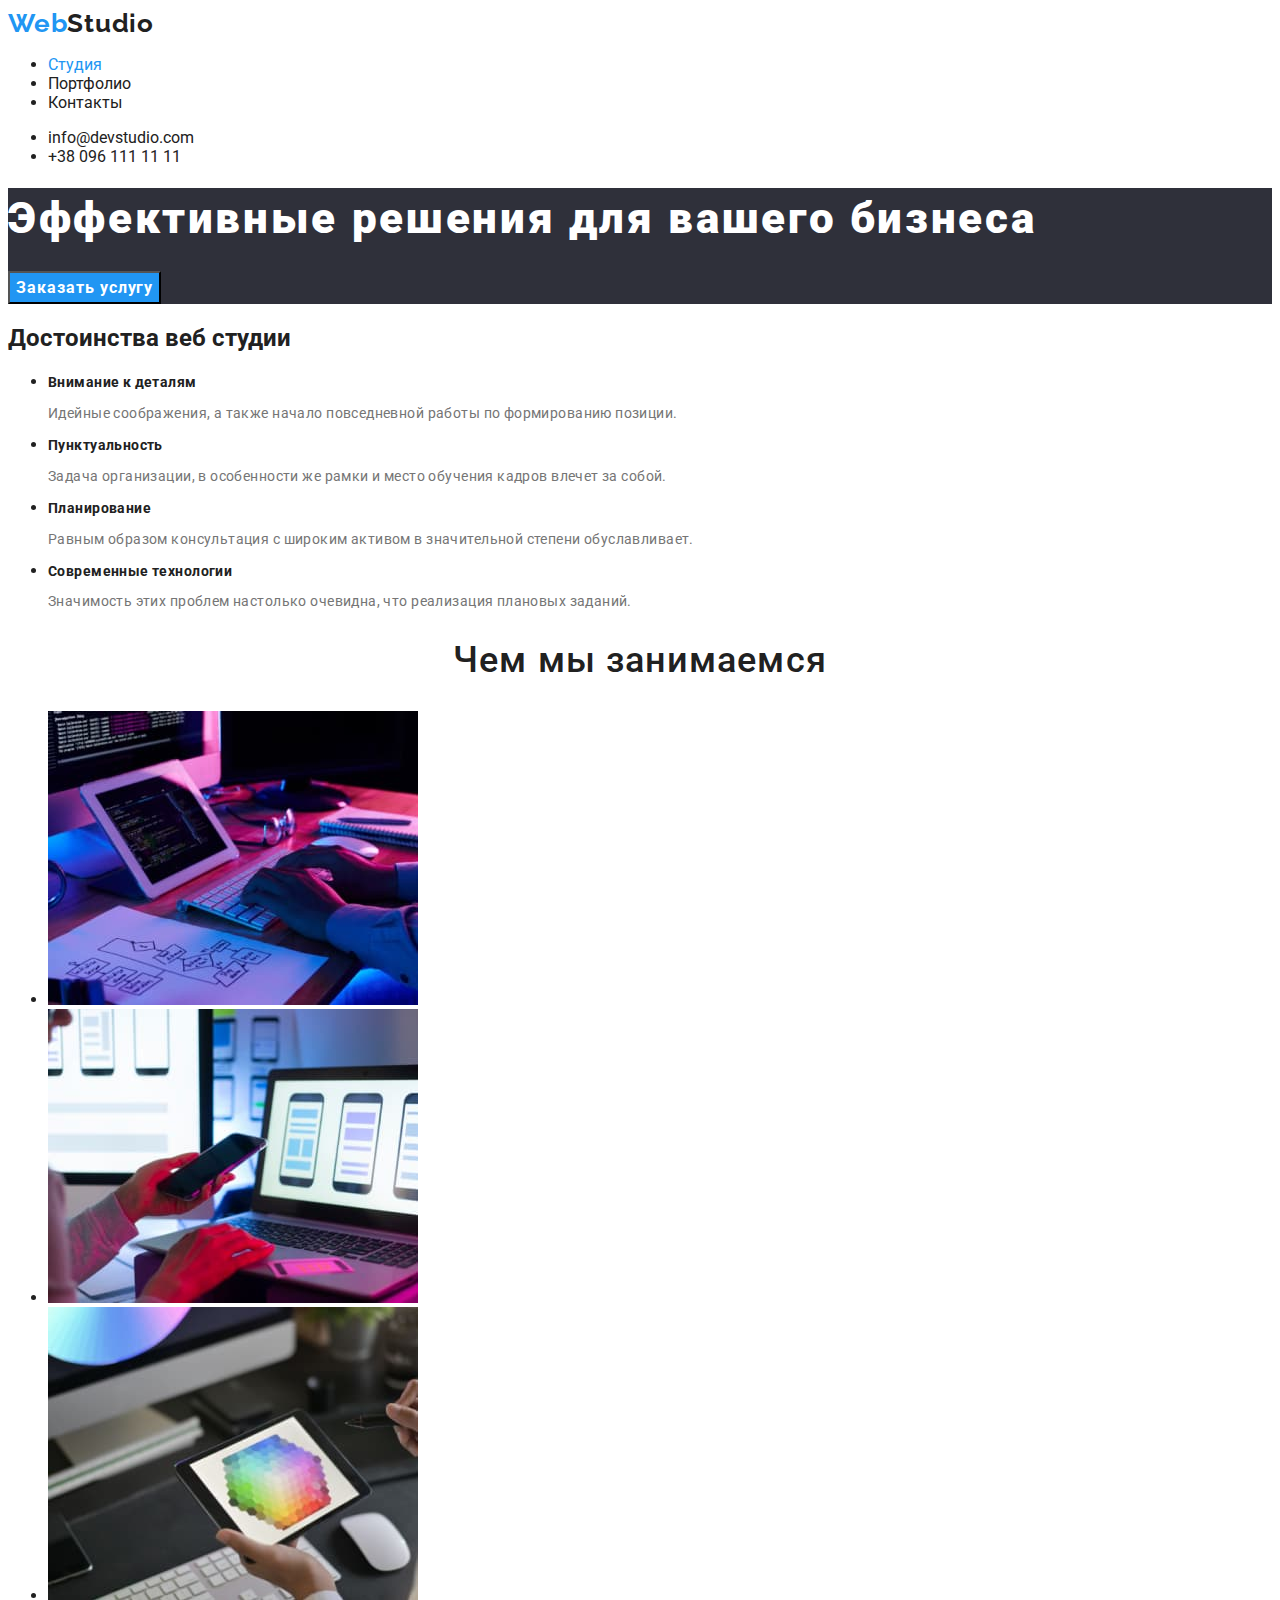
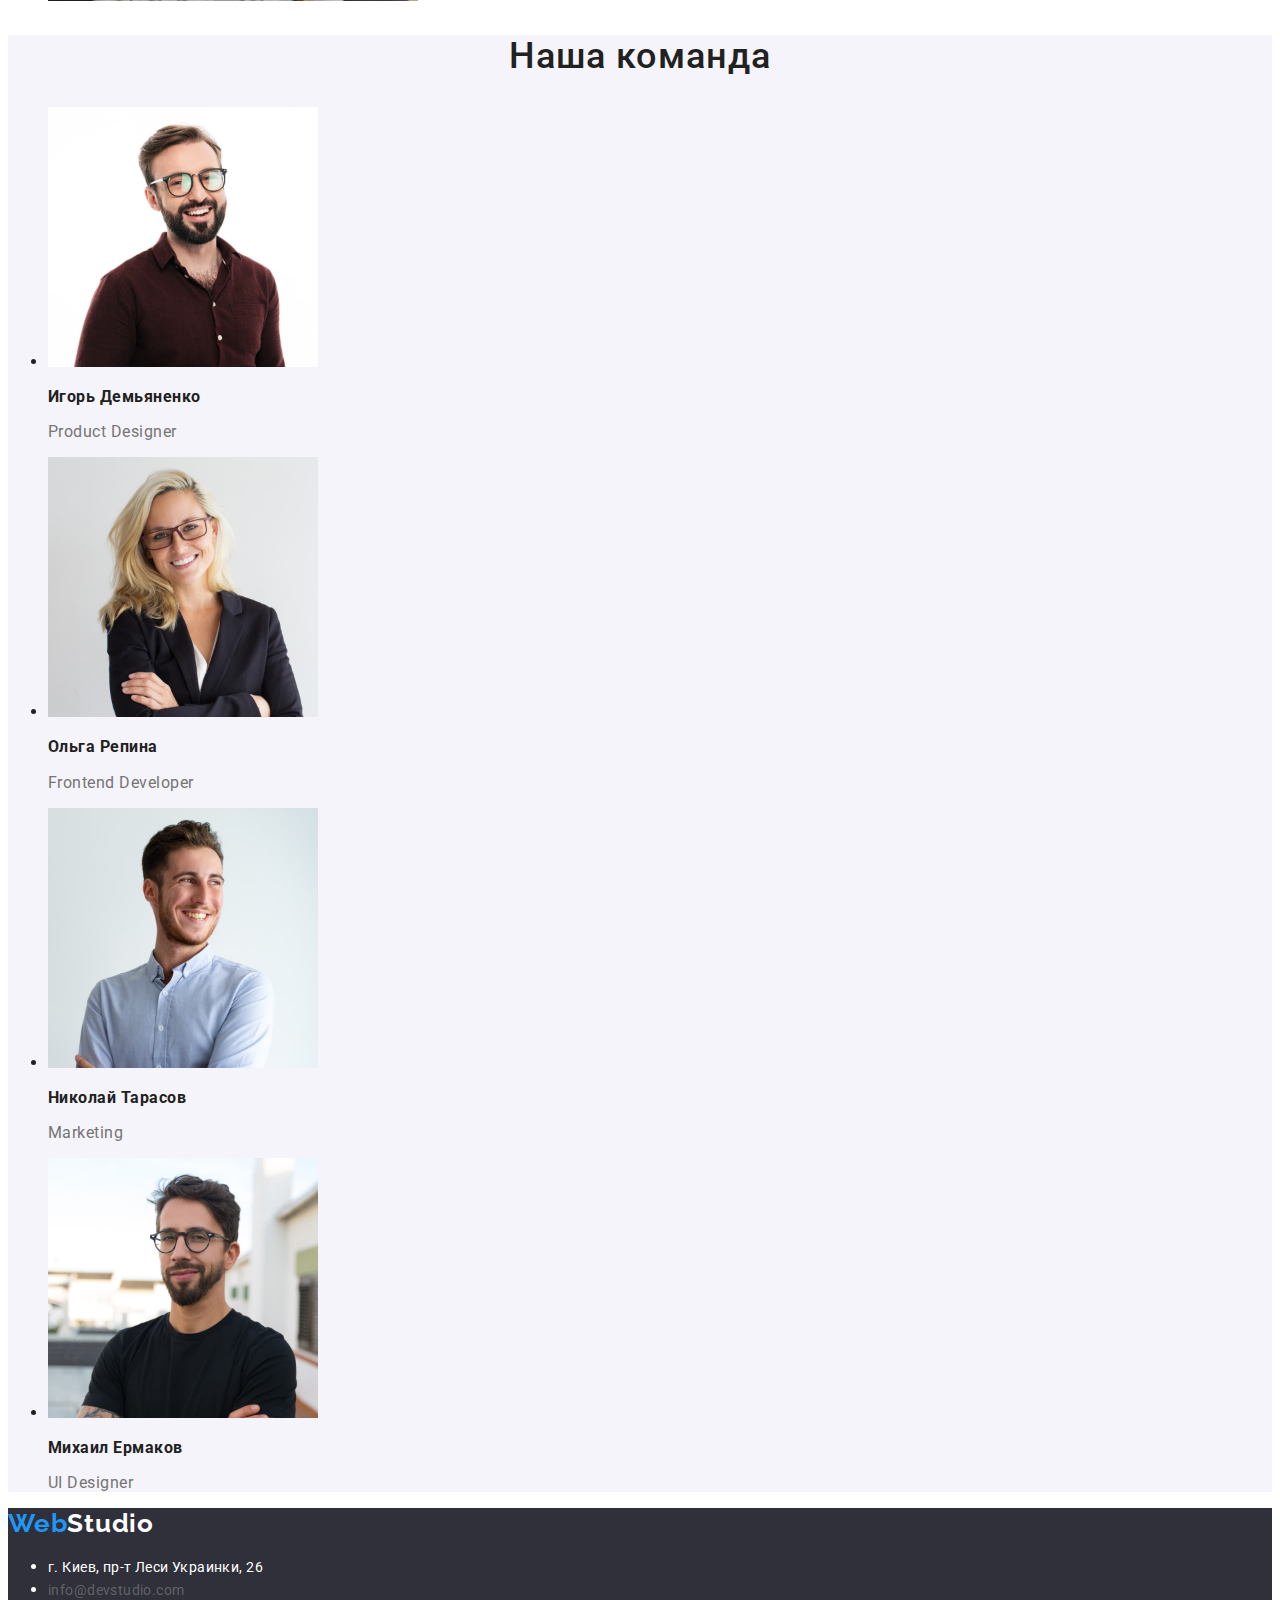
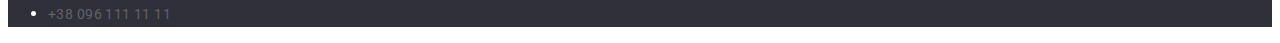
<file: index.html>
<!DOCTYPE html>
<html lang="ru">

<head>
    <meta charset="UTF-8">
    <meta http-equiv="X-UA-Compatible" content="IE=edge">
    <meta name="viewport" content="width=device-width, initial-scale=1.0">
    <title>Студия</title>
    <link
        href="https://fonts.googleapis.com/css2?family=Raleway:wght@700&family=Roboto:wght@400;500;700;900&display=swap"
        rel="stylesheet">
    <link rel="stylesheet" href="./css/style.css">

</head>

<body>
    <!-- верхний бар -->
    <header>
        <!--главная навигация-->
        <nav>
            <a href="./index.html" class="secondary-font logo"><span class="logo-up">Web</span>Studio</a>
            <ul class="link-text">
                <li><a href="./index.html" class="main-nav main-nav-on"><span>Студия</span></a></li>
                <li><a href="./portfolio.html" class="main-nav">Портфолио</a></li>
                <li><a href="" class="main-nav">Контакты</a></li>
            </ul>
        </nav>
        <!-- контакты верхнего бара -->
        <ul class="link link-text">
            <li><a href="mailto:info@devstudio.com" class="main-nav">info@devstudio.com</a></li>
            <li><a href="tel:+380961111111" class="main-nav">+38 096 111 11 11</a></li>
        </ul>
    </header>

    <main>
        <div>
            <!-- герой -->
            <section class="hero">
                <h1><span class="hero-title">Эффективные решения для вашего бизнеса</span></h1>
                <button type="button" class="button-one">Заказать услугу</button>
            </section>
        </div>

        <section>
            <!-- достоинства веб студии -->
            <!--заголовок спрятать-->
            <h2>Достоинства веб студии</h2>
            <ul class="advantages-title advantages-paragrahs">
                <li>
                    <h3>Внимание к деталям</h3>
                    <p>Идейные соображения, а также начало повседневной работы по формированию позиции.</p>
                </li>
                <li>
                    <h3>Пунктуальность</h3>
                    <p>Задача организации, в особенности же рамки и место обучения кадров влечет за собой.</p>
                </li>
                <li>
                    <h3>Планирование</h3>
                    <p>Равным образом консультация с широким активом в значительной степени обуславливает.</p>
                </li>
                <li>
                    <h3>Современные технологии</h3>
                    <p>Значимость этих проблем настолько очевидна, что реализация плановых заданий.</p>
                </li>
            </ul>
        </section>

        <!-- чем мы занимаемся -->
        <section>
            <h2 class="what-are-we-doing-title">Чем мы занимаемся</h2>
            <ul>
                <li><img src="./images/box0.jpg" alt="Набор програмного кода" width="370"></li>
                <li><img src="./images/box1.jpg" alt="Розработка ПО для смартфонов" width="370"></li>
                <li><img src="./images/box2.jpg" alt="3D моделирование" width="370"></li>
            </ul>
        </section>

        <!-- наша команда -->
        <section class="our-team">
            <h2 class="our-team-title">Наша команда</h2>
            <ul class="our-team-person our-team-person-profession">
                <li>
                    <img src="./images/img(0).jpg" alt="Брюнет в бордовой рубашке" width="270">
                    <h3>Игорь Демьяненко</h3>
                    <p>Product Designer</p>
                </li>
                <li>
                    <img src="./images/img(1).jpg" alt="Блондинка в черном пиджаке" width="270">
                    <h3>Ольга Репина</h3>
                    <p>Frontend Developer</p>
                </li>
                <li>
                    <img src="./images/img(2).jpg" alt="Брюнет в синей рубашке" width="270">
                    <h3>Николай Тарасов</h3>
                    <p>Marketing</p>
                </li>
                <li>
                    <img src="./images/img(3).jpg" alt="Брюнет в черной футболке" width="270">
                    <h3>Михаил Ермаков</h3>
                    <p>UI Designer</p>
                </li>
            </ul>
        </section>
    </main>
    <!-- подвал -->
    <footer class="basement-footer">
        <a href="./index.html" class="secondary-font logo"><span class="logo-down">Web</span><span
                class="address-footer">Studio</span></a>
        <address>
            <ul class="link">
                <li><span class="address-footer footer-contacts">г. Киев, пр-т Леси Украинки, 26</span></li>
                <li class="address-footer-contacts"><a href="mailto:info@devstudio.com" class="main-nav"><span
                            class="footer-contacts">info@devstudio.com</span></a>
                </li>
                <li class="address-footer-contacts"><a href="tel:+380961111111" class="main-nav"><span
                            class="footer-contacts">+38 096 111 11 11</span></a></li>
            </ul>
        </address>
    </footer>

</body>

</html>
</file>
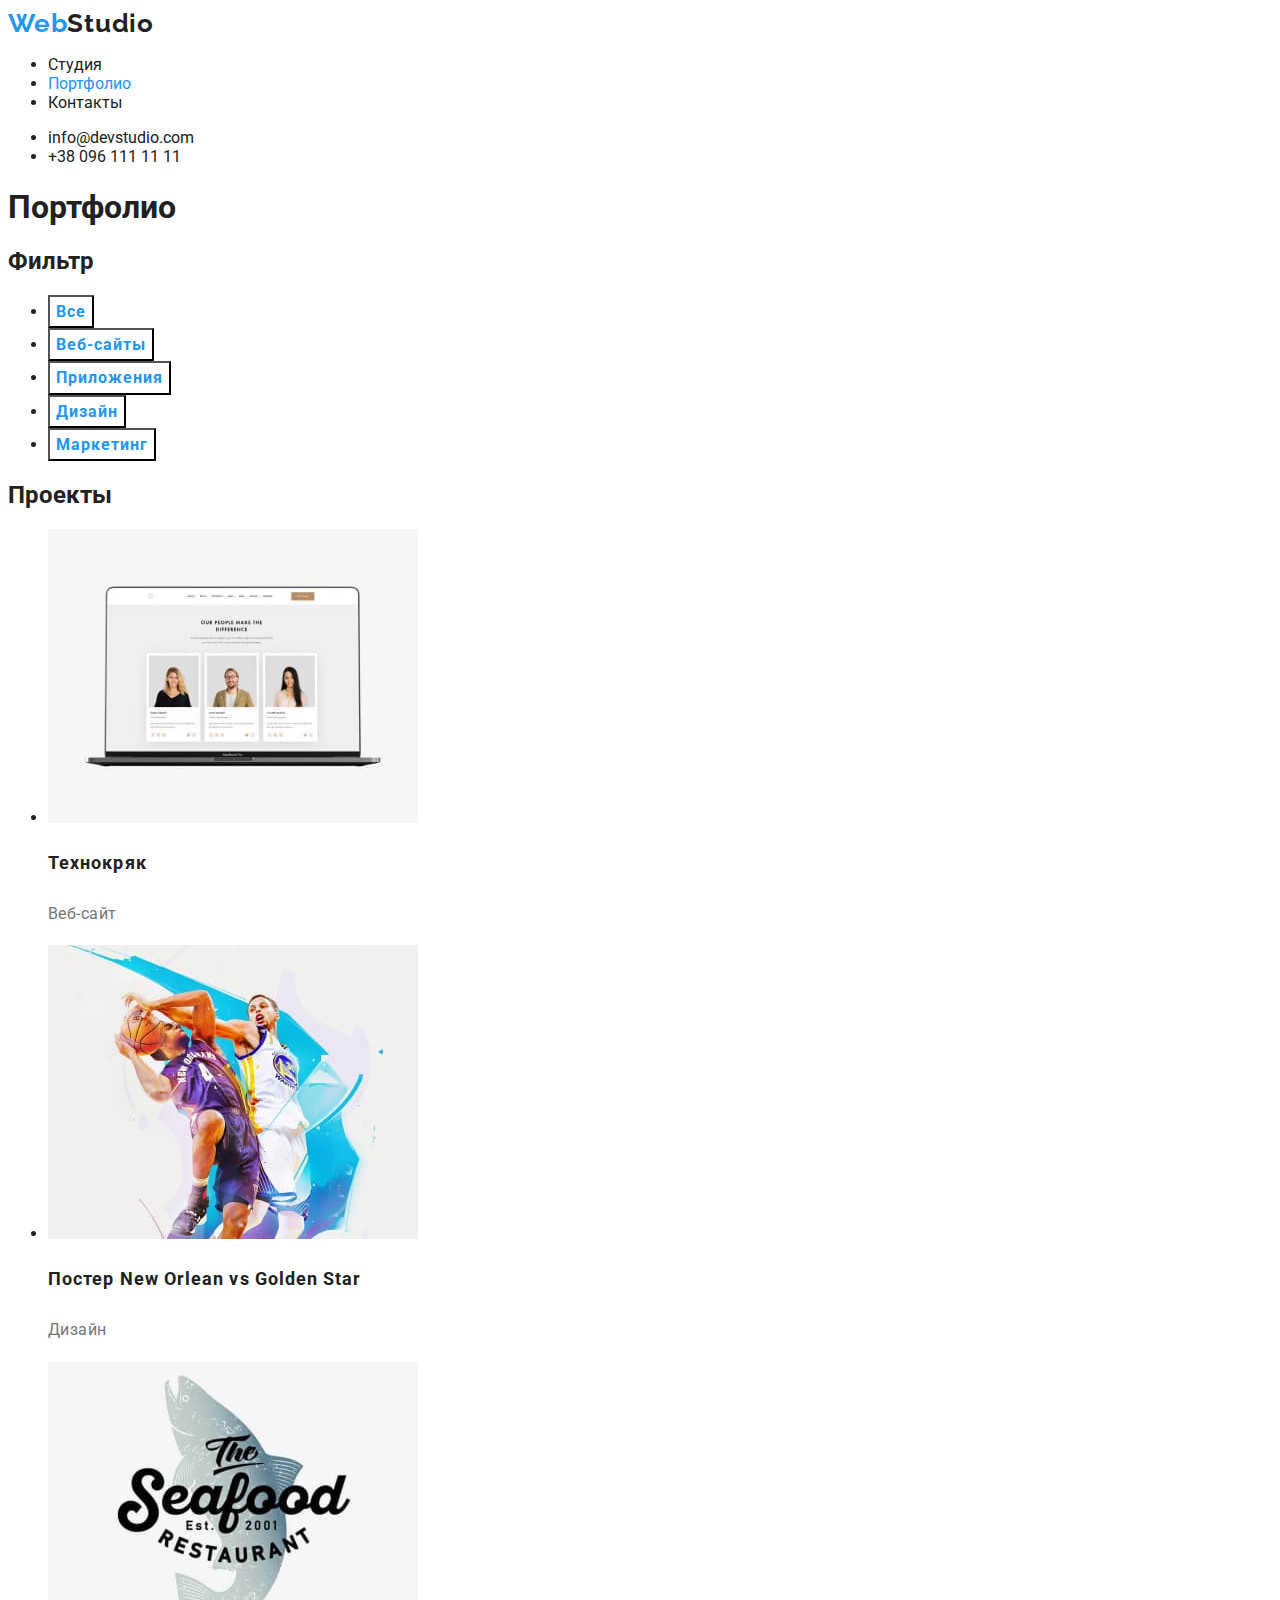
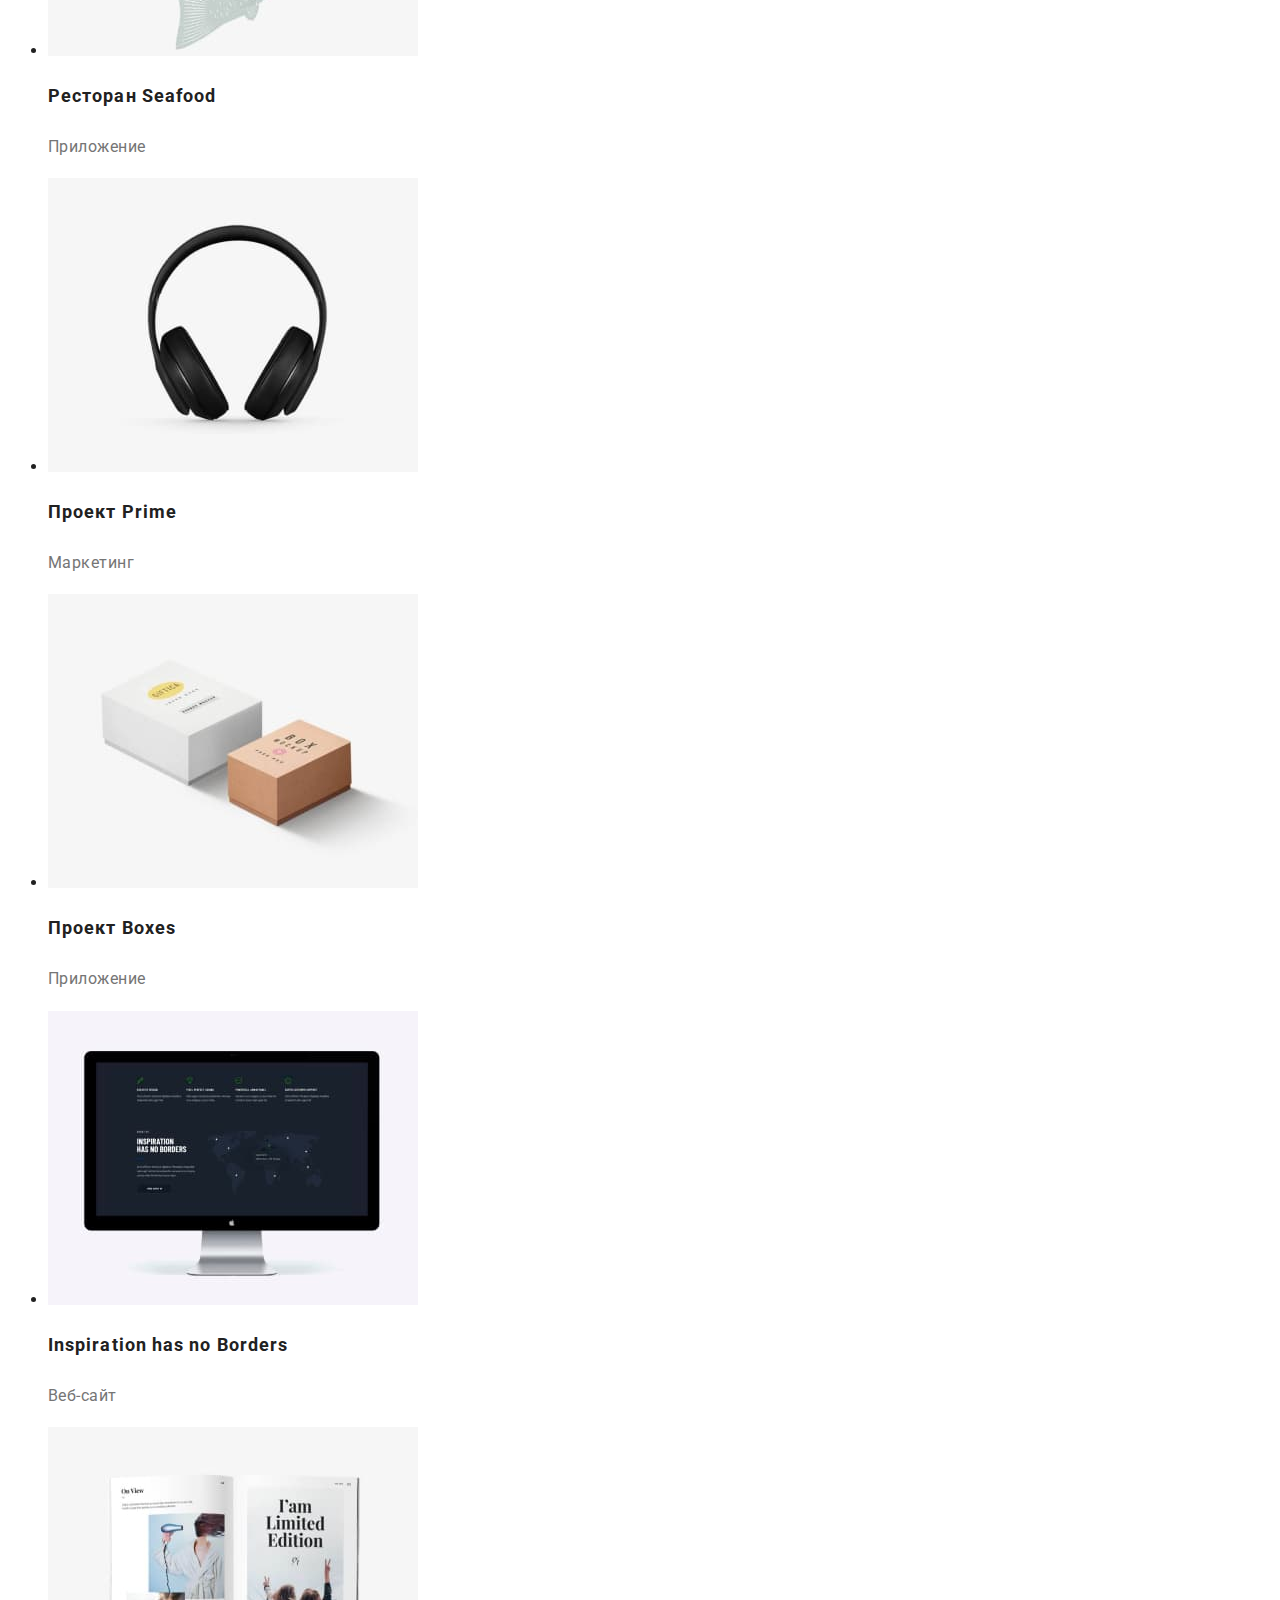
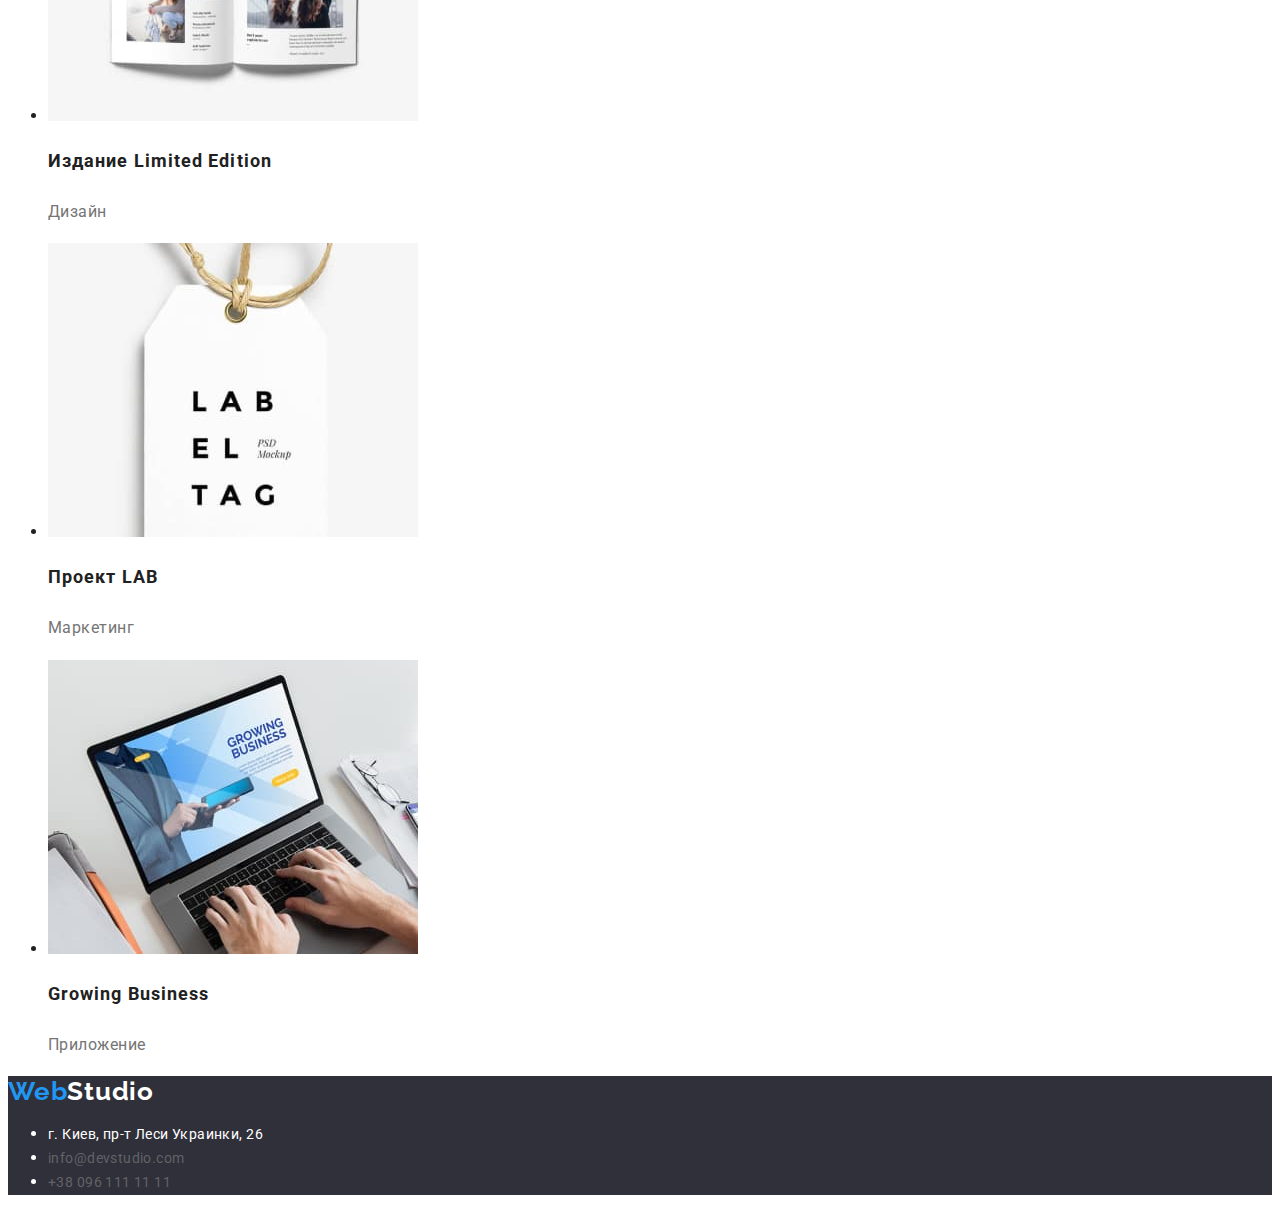
<file: portfolio.html>
<!DOCTYPE html>
<html lang="ru">

<head>
    <meta charset="UTF-8">
    <meta http-equiv="X-UA-Compatible" content="IE=edge">
    <meta name="viewport" content="width=device-width, initial-scale=1.0">
    <title>Портфолио</title>
    <link
        href="https://fonts.googleapis.com/css2?family=Raleway:wght@700&family=Roboto:wght@400;500;700;900&display=swap"
        rel="stylesheet">
    <link rel="stylesheet" href="./css/style.css">

</head>

<body>
    <!-- верхний бар -->
    <header>
        <!--главная навигация-->
        <nav>
            <a href="./index.html" class="secondary-font logo"><span class="logo-up">Web</span>Studio</a>
            <ul class="link-text">
                <li><a href="./index.html" class="main-nav">Студия</a></li>
                <li><a href="./portfolio.html" class="main-nav main-nav-on"><span>Портфолио</span></a></li>
                <li><a href="" class="main-nav">Контакты</a></li>
            </ul>
        </nav>
        <!-- контакты верхнего бара -->
        <ul class="link link-text">
            <li><a href="mailto:info@devstudio.com" class="main-nav">info@devstudio.com</a></li>
            <li><a href="tel:+380961111111" class="main-nav">+38 096 111 11 11</a></li>
        </ul>
    </header>

    <main>
        <section>
            <h1>Портфолио</h1>
            <div>
                <!--заголовок спрятать-->
                <h2>Фильтр</h2>
                <ul>
                    <li><button type="button" class="button-two">Все</button></li>
                    <li><button type="button" class="button-two">Веб-сайты</button></li>
                    <li><button type="button" class="button-two">Приложения</button></li>
                    <li><button type="button" class="button-two">Дизайн</button></li>
                    <li><button type="button" class="button-two">Маркетинг</button></li>
                </ul>
            </div>


            <!--заголовок спрятать-->
            <h2>Проекты</h2>
            <ul class="link projects-title projects-title-profession">
                <li>
                    <a href="">
                        <img src="./images/img04.jpg" alt="Ноутбук" width="370">
                        <h3>Технокряк</h3>
                        <p>Веб-сайт</p>
                    </a>
                </li>
                <li>
                    <a href="">
                        <img src="./images/img05.jpg" alt="Два баскетболиста играют" width="370">
                        <h3>Постер New Orlean vs Golden Star</h3>
                        <p>Дизайн</p>
                    </a>
                </li>
                <li>
                    <a href="">
                        <img src="./images/img06.jpg" alt="Название ресторана на фоне емблемы в форме рыбы" width="370">
                        <h3>Ресторан Seafood</h3>
                        <p>Приложение</p>
                    </a>
                </li>
                <li>
                    <a href="">
                        <img src="./images/img07.jpg" alt="Накладные наушники" width="370">
                        <h3>Проект Prime</h3>
                        <p>Маркетинг</p>
                    </a>
                </li>
                <li>
                    <a href="">
                        <img src="./images/img08.jpg"
                            alt="Две коробки, одн коричневая, вторая вдвое больше по розмеру и белого цвета"
                            width="370">
                        <h3>Проект Boxes</h3>
                        <p>Приложение</p>
                    </a>
                </li>
                <li>
                    <a href="">
                        <img src="./images/img09.jpg" alt="Монитор персонального компютера" width="370">
                        <h3>Inspiration has no Borders</h3>
                        <p>Веб-сайт</p>
                    </a>
                </li>
                <li>
                    <a href="">
                        <img src="./images/img10.jpg" alt="Раскрытая книга" width="370">
                        <h3>Издание Limited Edition</h3>
                        <p>Дизайн</p>
                    </a>
                </li>
                <li>
                    <a href="">
                        <img src="./images/img11.jpg" alt="Бирка на веревке" width="370">
                        <h3>Проект LAB</h3>
                        <p>Маркетинг</p>
                    </a>
                </li>
                <li>
                    <a href="">
                        <img src="./images/img12.jpg" alt="Ноутбук" width="370">
                        <h3>Growing Business</h3>
                        <p>Приложение</p>
                    </a>
                </li>
            </ul>
        </section>
    </main>

    <!-- подвал -->
    <footer class="basement-footer">
        <a href="./index.html" class="secondary-font logo"><span class="logo-down">Web</span><span
                class="address-footer">Studio</span></a>
        <address>
            <ul class="link">
                <li><span class="address-footer footer-contacts">г. Киев, пр-т Леси Украинки, 26</span></li>
                <li class="address-footer-contacts"><a href="mailto:info@devstudio.com" class="main-nav"><span
                            class="footer-contacts">info@devstudio.com</span></a>
                </li>
                <li class="address-footer-contacts"><a href="tel:+380961111111" class="main-nav"><span
                            class="footer-contacts">+38 096 111 11 11</span></a></li>
            </ul>
        </address>
    </footer>

</body>

</html>
</file>
<file: css/style.css>
/* color */


:root {
/* background-color */
    --main-white-color: #FFFFFF;
    --footer-and-hero-background-color: #2F303A;
    --section-background-color: #F5F4FA;

/* font-color */
    --main-text-color: #212121;
    --second-text-color:  #757575;
    --third-text-color: #2196F3;    
}



/* main parameters */

body {
    background-color: var(--main-white-color);
    color: var(--main-text-color);
    font-family: Roboto, sans-serif;
}




.link a,
.link-text a {
    color: var(--main-text-color);
    text-decoration: none;
}

.address-footer-contacts a {
    font-style: normal;
    color: rgba(134, 134, 134, 0.6)
}
.footer-contacts {
    font-size: 14px;
    line-height: 1.7;
    letter-spacing: 0.03em;
}


/* nav */
.nav-main {
    font-weight: 500;
    font-size: 14px;
    line-height: 1.14;
    letter-spacing: 0.02em;
}


.logo {
font-weight: bold;
font-size: 26px;
line-height: 1.2;
text-decoration: none;
letter-spacing: 0.03em;
}


.logo-up,
.logo-down,
.main-nav:focus,
.main-nav:hover,
.main-nav-on > span {
    color: var(--third-text-color); 

}

.secondary-font {
    font-family: Raleway, sans-serif;
    color: var(--main-text-color);
}


    /* buttons */

.button-two,
.button-one:hover,
.button-one:focus {
    font-family: Roboto, sans-serif;
    background-color: var(--main-white-color);
    color: var(--third-text-color);
    cursor: pointer;
    font-weight: 700;
    font-size: 16px;
    line-height: 1.7;
    letter-spacing: 0.06em;
}

.button-one,
.button-two:hover,
.button-two:focus {
    font-family: Roboto, sans-serif;
    background-color: var(--third-text-color);
    color: var(--main-white-color);
    cursor: pointer;
    font-weight: 700;
    font-size: 16px;
    line-height: 1.7;
    letter-spacing: 0.06em;
}



/* герой + подвал */
.hero,
.address-footer,
.basement-footer {
    background-color: var(--footer-and-hero-background-color);
    color: var(--main-white-color);
    font-style: normal;
}

    
.hero-title  {
    font-weight: 900;
    font-size: 44px;
    line-height: 1.4;
    text-align: center;
    letter-spacing: 0.06em;
}


/* достоинства веб студии */

.advantages-title h3 {   
    font-size: 14px;
    line-height: 1.14;
    letter-spacing: 0.03em;
}

.advantages-paragrahs p {
    color: var(--second-text-color);
    font-size: 14px;
    line-height: 1,7;
    letter-spacing: 0.03em;
}

/* чем мы занимаемся */

.what-are-we-doing-title ,
.our-team-title {
    font-weight: 500;
    font-size: 36px;
    line-height: 42px;
    text-align: center;
    letter-spacing: 0.03em;
}

/* наша команда */
.our-team {
    background-color: var(--section-background-color);
}
.our-team-person h3 {
    font-weight: 700;
    font-size: 16px;
    line-height: 1.2;
    letter-spacing: 0.03em;
    }
    
.our-team-person-profession p {
    color: var(--second-text-color);
    font-size: 16px;
    line-height: 1.2;
    letter-spacing: 0.03em;
}

/* проекты */
.projects-title h3 {
    font-weight: 700;
    font-size: 18px;
    line-height: 2;
    letter-spacing: 0.06em;
}

.projects-title-profession p {
    color: var(--second-text-color);
    font-size: 16px;
    line-height: 1.9;
    letter-spacing: 0.03em;
}


/* верхний бар */
/* Главная навигация */
/* контакты верхнего бара */
/* герой */
</file>
